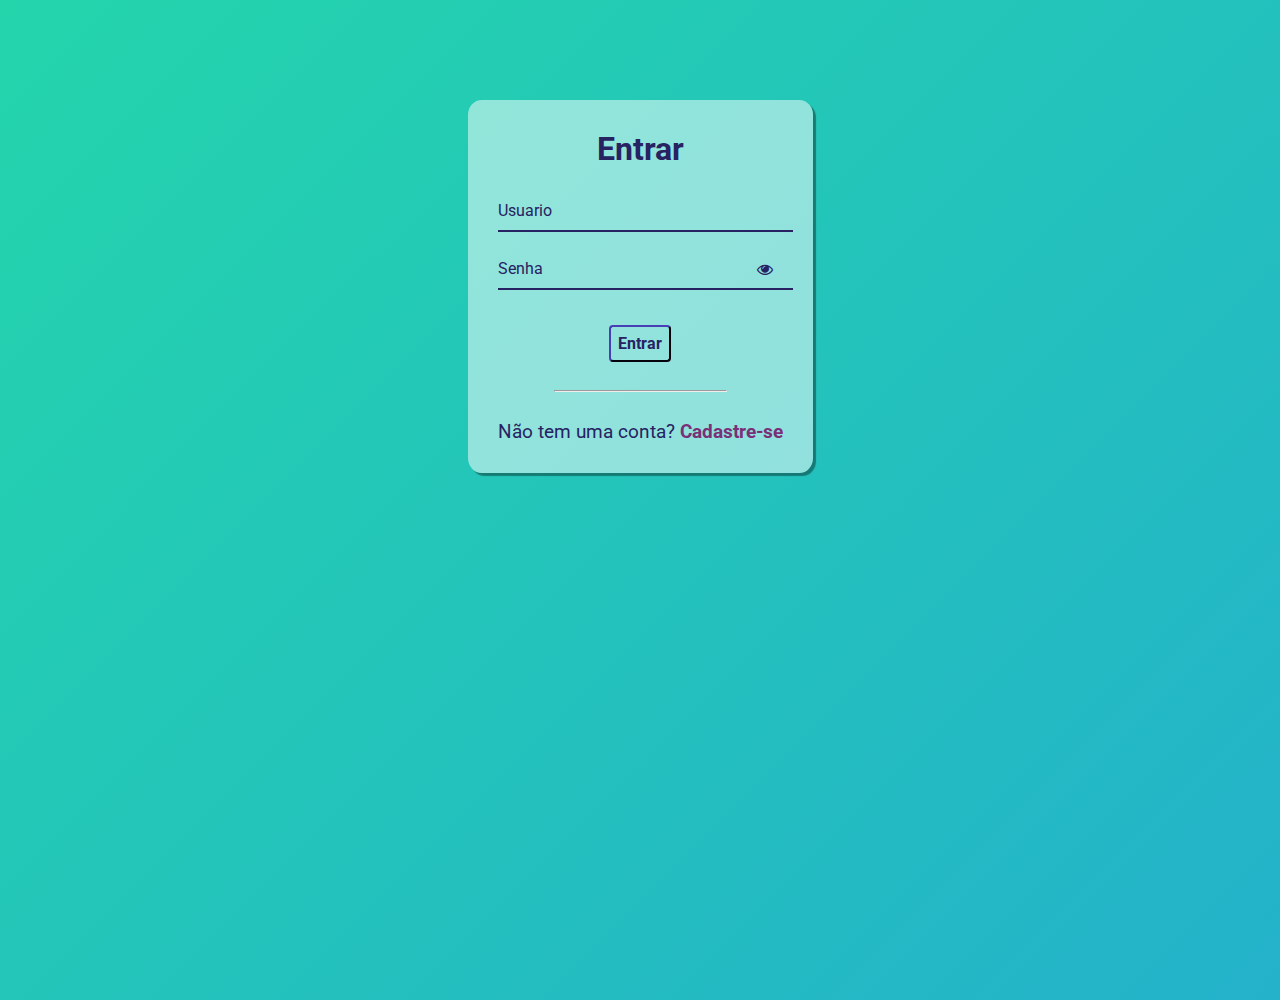
<file: html/signin.html>
<!DOCTYPE html>
<html lang="pt-br">
<head>
    <meta charset="UTF-8">
    <meta http-equiv="X-UA-Compatible" content="IE=edge">
    <meta name="viewport" content="width=device-width, initial-scale=1.0">
    <link
      rel="stylesheet"
      href="https://stackpath.bootstrapcdn.com/font-awesome/4.7.0/css/font-awesome.min.css"
    />
    <link rel="stylesheet" type="text/css" href="../css/signin.css">
    <title>Sign-in</title>
</head>
<body>
    <div class="container">
        <div class="card">
          <h1>Entrar</h1>
  
          <div id="msgError"></div>
  
          <div class="label-float">
            <input type="text" id="usuario" paceholder="" required />
            <label id="userLabel" for="usuario">Usuario</label>
          </div>
  
          <div class="label-float">
            <input type="password" id="senha" paceholder="" required />
            <label id="senhaLabel" for="senha">Senha</label>
            <i class="fa fa-eye" aria-hidden="true"></i>
          </div>
  
          <div class="justify-center">
            <button onclick="entrar()">Entrar</button>
          </div>
  
          <div class="justify-center">
            <hr />
          </div>
  
          <p>
            Não tem uma conta?
            <a href="../html/singnup.html"> Cadastre-se </a>
          </p>
        </div>
      </div>

      <script src="../js/signin.js"></script>
</body>
</html>
</file>
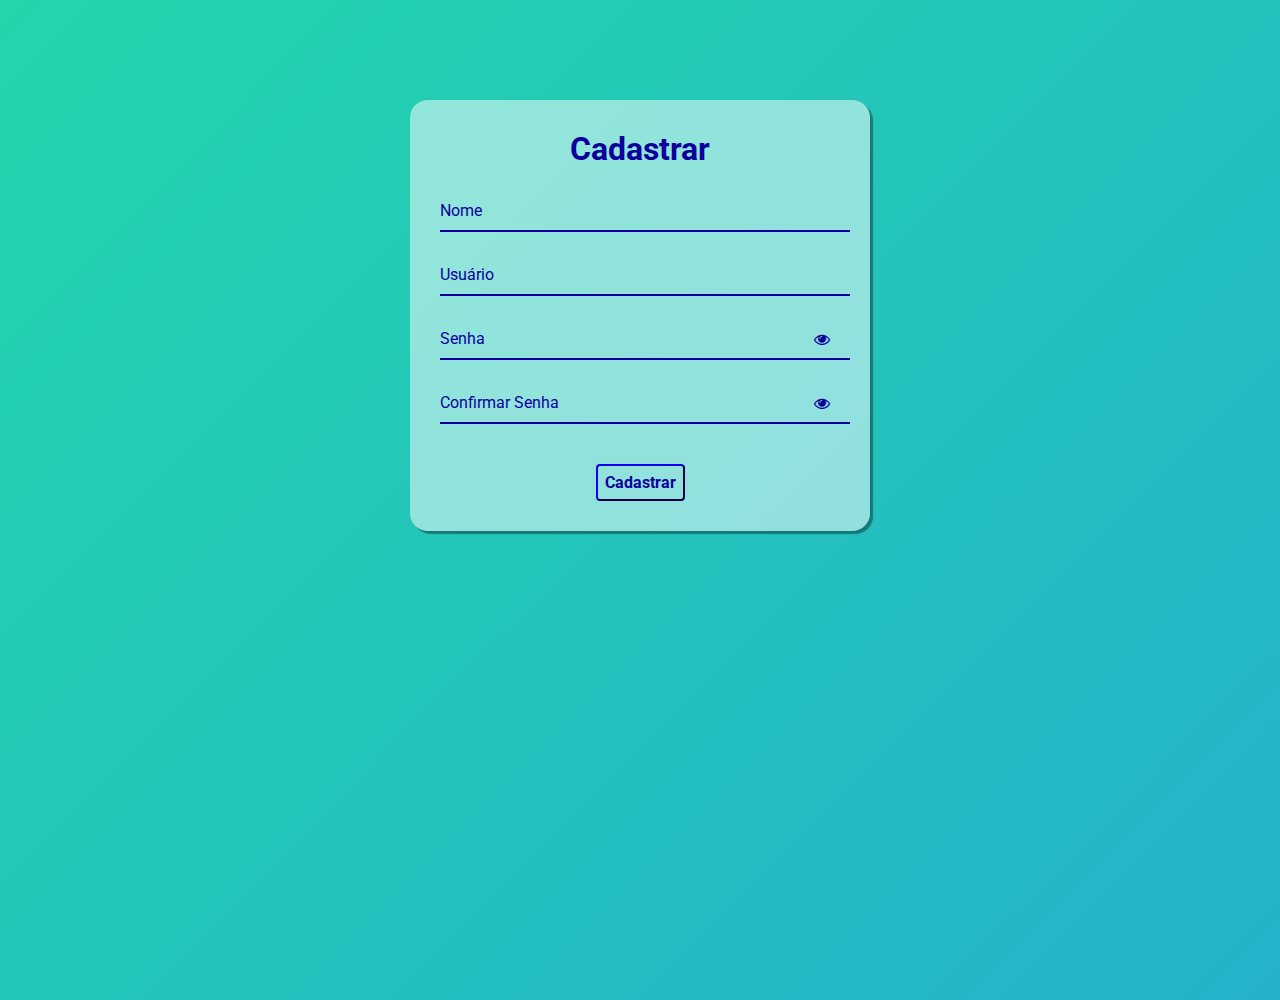
<file: html/signup.html>
<!DOCTYPE html>
<html lang="pt-br">
  <head>
    <meta charset="UTF-8" />
    <meta http-equiv="X-UA-Compatible" content="IE=edge" />
    <meta name="viewport" content="width=device-width, initial-scale=1.0" />
    <link
      rel="stylesheet"
      href="https://stackpath.bootstrapcdn.com/font-awesome/4.7.0/css/font-awesome.min.css"
    />
    <link rel="stylesheet" href="../css/signup.css" />
    <title>Singup</title>
  </head>
  <body>
    <div class="container">
      <div class="card">
        <h1>Cadastrar</h1>

        <div id="msgError"></div>
        <div id="msgSuccess"></div>

        <div class="label-float">
          <input type="text" id="nome" placeholder=" " required />
          <label id="labelNome" for="nome">Nome</label>
        </div>

        <div class="label-float">
          <input type="text" id="usuario" placeholder=" " required />
          <label id="labelUsuario" for="usuario">Usuário</label>
        </div>

        <div class="label-float">
          <input type="password" id="senha" placeholder=" " required />
          <label id="labelSenha" for="senha">Senha</label>
          <i id="verSenha" class="fa fa-eye" aria-hidden="true"></i>
        </div>

        <div class="label-float">
          <input type="password" id="confirmSenha" placeholder=" " required />
          <label id="labelConfirmSenha" for="confirmSenha"
            >Confirmar Senha</label
          >
          <i id="verConfirmSenha" class="fa fa-eye" aria-hidden="true"></i>
        </div>

        <div class="justify-center">
          <button onclick="cadastrar()">Cadastrar</button>
        </div>
      </div>
    </div>

    <script src="../js/signup.js"></script>
  </body>
</html>
</file>
<file: css/signin.css>
@import url('https://fonts.googleapis.com/css2?family=Roboto:ital,wght@0,100;0,300;0,400;0,500;0,700;0,900;1,100;1,300;1,400;1,500;1,700;1,900&display=swap');

* {
  margin: 0;
  padding: 0;
  font-family: 'Roboto', sans-serif;
}

body {
    background: linear-gradient(-45deg, #ee7752, #e73c7e, #23a6d5, #23d5ab);
    background-size: 400% 400%;
    animation: gradient 15s ease infinite;
    height: 100vh;
}
@keyframes gradient {
    0% {
        background-position: 0% 50%;
    }
 
    50% {
        background-position: 100% 50%;
    }
 
    100% {
        background-position: 0% 50%;
    }
}

.container {
  display: flex;
  justify-content: center;
  width: 100%;
  margin-top: 100px;
}

.card {
  background-color: #ffffff80;
  padding: 30px;
  border-radius: 4%;
  box-shadow: 3px 3px 1px 0px #00000060
}

h1{
  text-align: center;
  margin-bottom: 20px;
  color: #272262
}

.label-float input{
  width: 100%;
  padding: 5px 5px;
  display: inline-block;
  border: 0;
  border-bottom: 2px solid #272262;
  background-color: transparent;
  outline: none;
  min-width: 180px;
  font-size: 16px;
  transition: all .3s ease-out;
  border-radius: 0;
  
}

.label-float{
  position: relative;
  padding-top: 13px;
  margin-top: 5%;
  margin-bottom: 5%;
}

.label-float input:focus{
  border-bottom: 2px solid #4038a0;
}

.label-float label{
  color: #272262;
  pointer-event: none;
  position: absolute;
  top: 0;
  left: 0;
  margin-top: 13px;
  transition: all .3s ease-out;
}

.label-float input:focus + label,
.label-float input:valid + label{
  font-size: 13px;
  margin-top: 0;
  color: #4038a0
}

button{
  background-color: transparent;
  border-color: #272262;
  color: #272262;
  padding: 7px;
  font-weight: bold;
  font-size: 12pt;
  margin-top: 20px;
  border-radius: 4px;
  cursor: pointer;
  outline: none;
  transition: all .4s ease-out;
}

button:hover{
  background-color: #272262;
  color: #fff;
}

.justify-center{
  display: flex;
  justify-content: center;
}

hr{
  margin-top: 10%;
  margin-bottom: 10%;
  width: 60%;
}

p{
  color: #272262;
  font-size: 14pt;
  text-align: center;
}

a{
  color: #7a3077;
  font-weight: bold;
  text-decoration: none;
  transition: all .3s ease-out;
}

a:hover{
  color: #272262;
}

.fa-eye{
  position: absolute;
  top: 15px;
  right: 10px;
  cursor: pointer;
  color: #272262;
}

 #msgError{
  text-align: center;
  color: #ff0000;
  background-color: #ffbbbb;
  padding: 10px;
  border-radius: 4px;
  display: none;
}
</file>
<file: css/signup.css>
@import url('https://fonts.googleapis.com/css2?family=Roboto:ital,wght@0,100;0,300;0,400;0,500;0,700;0,900;1,100;1,300;1,400;1,500;1,700;1,900&display=swap');

* {
  margin: 0;
  padding: 0;
  font-family: 'Roboto', sans-serif;
}

body {
    background: linear-gradient(-45deg, #ee7752, #e73c7e, #23a6d5, #23d5ab);
    background-size: 400% 400%;
    animation: gradient 15s ease infinite;
    height: 100vh;
}
@keyframes gradient {
    0% {
        background-position: 0% 50%;
    }
 
    50% {
        background-position: 100% 50%;
    }
 
    100% {
        background-position: 0% 50%;
    }
}

.container {
  display: flex;
  justify-content: center;
  width: 100%;
  margin-top: 100px;
}

.card {
  background-color: #ffffff80;
  padding: 30px;
  border-radius: 4%;
  box-shadow: 3px 3px 1px 0px #00000060;
  width: 400px;
}

h1{
  text-align: center;
  margin-bottom: 20px;
  color: #0d009c
}

.label-float input{
  width: 100%;
  padding: 5px 5px;
  display: inline-block;
  border: 0;
  border-bottom: 2px solid #0d009c;
  background-color: transparent;
  outline: none;
  min-width: 180px;
  font-size: 16px;
  transition: all .3s ease-out;
  border-radius: 0;
  
}

.label-float{
  position: relative;
  padding-top: 13px;
  margin-top: 5%;
  margin-bottom: 5%;
}

.label-float input:focus{
  border-bottom: 2px solid #4038a0;
}

.label-float label{
  color: #0d009c;
  pointer-events: none;
  position: absolute;
  top: 0;
  left: 0;
  margin-top: 13px;
  transition: all .3s ease-out;
}

.label-float input:focus + label,
.label-float input:valid + label{
  font-size: 13px;
  margin-top: 0;
  color: #4038a0
}

button{
  background-color: transparent;
  border-color: #0d009c;
  color: #0d009c;
  padding: 7px;
  font-weight: bold;
  font-size: 12pt;
  margin-top: 20px;
  border-radius: 4px;
  cursor: pointer;
  outline: none;
  transition: all .4s ease-out;
}

button:hover{
  background-color: #0d009c;
  color: #fff;
}

.justify-center{
  display: flex;
  justify-content: center;
}

.fa-eye{
  position: absolute;
  top: 15px;
  right: 10px;
  cursor: pointer;
  color: #0d009c;
}

#msgError{
  text-align: center;
  color: #ff0000;
  background-color: #ffbbbb;
  padding: 10px;
  border-radius: 4px;
  display: none;
}

#msgSuccess{
  text-align: center;
  color: #00bb00;
  background-color: #bbffbe;
  padding: 10px;
  border-radius: 4px;
  display: none;
}
</file>
